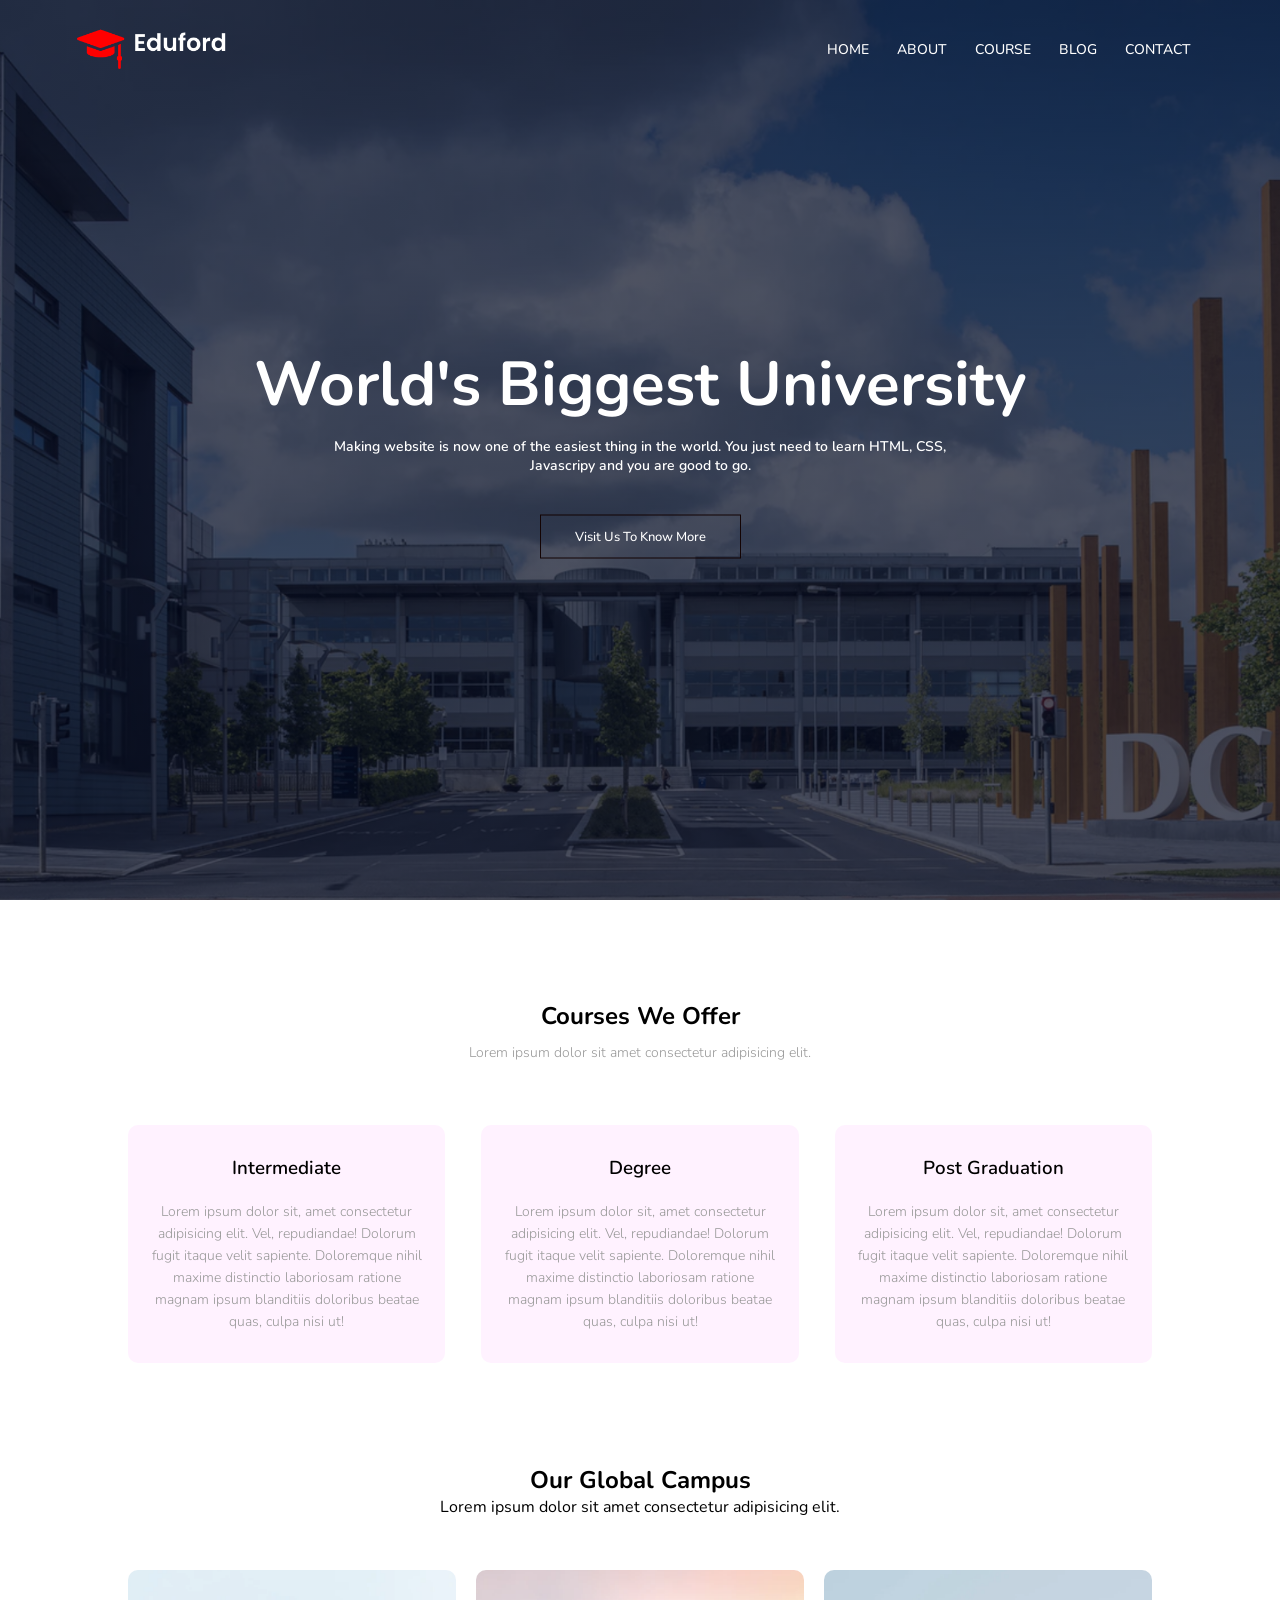
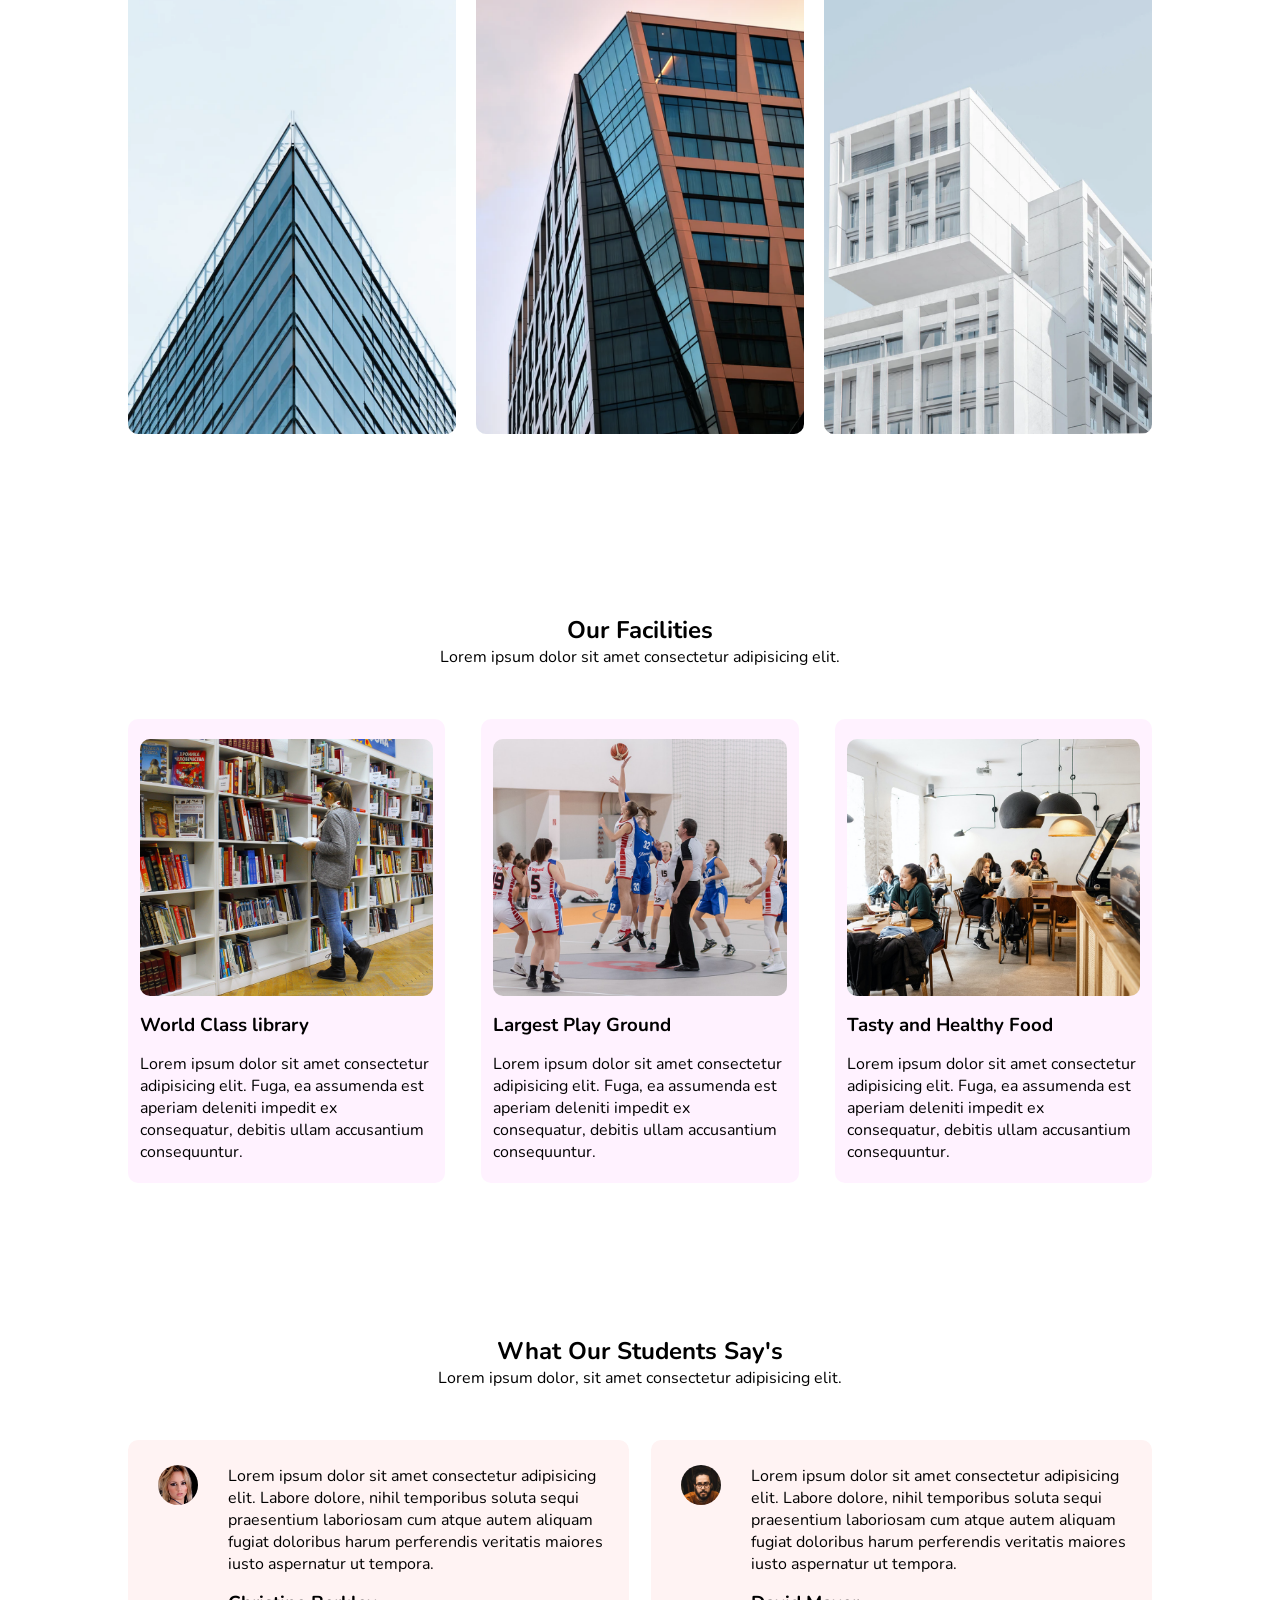
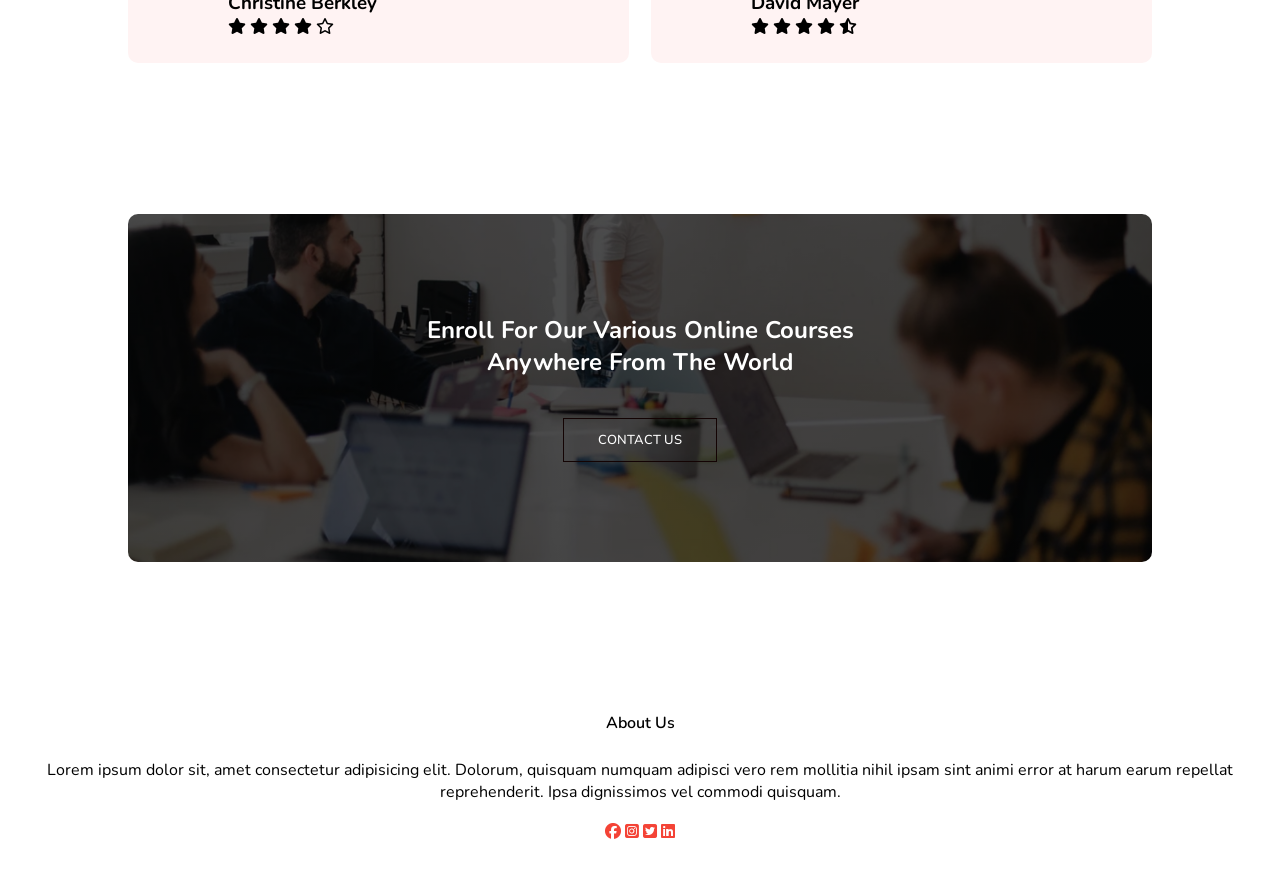
<file: index.html>
<!DOCTYPE html>
<html lang="en">
<head>
    <meta charset="UTF-8">
    <meta name="viewport" content="width=device-width, initial-scale=1.0">
    <link rel="preconnect" href="https://fonts.googleapis.com">
    <link rel="preconnect" href="https://fonts.gstatic.com" crossorigin>
    <link href="https://fonts.googleapis.com/css2?family=Nunito:ital@0;1&display=swap" rel="stylesheet">
    <link href="https://fonts.googleapis.com/css2?family=Nunito:ital,wght@0,700;1,700&display=swap" rel="stylesheet">
    <link href="https://fonts.googleapis.com/css2?family=Nunito:ital,wght@0,600;1,600&display=swap" rel="stylesheet">
    <link href="https://fonts.googleapis.com/css2?family=Nunito:ital,wght@0,500;1,500&display=swap" rel="stylesheet">
    <link rel="stylesheet" href="https://cdnjs.cloudflare.com/ajax/libs/font-awesome/6.7.2/css/all.min.css" integrity="sha512-Evv84Mr4kqVGRNSgIGL/F/aIDqQb7xQ2vcrdIwxfjThSH8CSR7PBEakCr51Ck+w+/U6swU2Im1vVX0SVk9ABhg==" crossorigin="anonymous" referrerpolicy="no-referrer" />
    <title>University Website</title>
    <link rel="stylesheet" href="style.css">
</head>
<body>
    <section class="header">
        <nav class="nav-icons">
            <a href="index.html"><img src="./eduford_img/logo.png"></a>
            <div class="nav-links" id="navLinks">
                <i class="fa-solid fa-xmark" onclick="hideMenu()"></i>
                <ul>
                    <li><a href="index.html">HOME</a></li>
                    <li><a href="About.html">ABOUT</a></li>
                    <li><a href="course.html">COURSE</a></li>
                    <li><a href="Blog.html">BLOG</a></li>
                    <li><a href="contact.html">CONTACT</a></li>
                </ul>
            </div>
            <i class="fa-solid fa-bars" onclick="showMenu()"></i>
        </nav>
        <div class="text-box">
            <h1>World's Biggest University</h1>
            <p>Making website is now one of the easiest thing in the world. 
                You just need to learn HTML, CSS, <br> Javascripy and you are good to go.</p>
            <a href="" class="hero-btn">Visit Us To Know More</a>
        </div>
    </section>

    <section class="course">
        <h1>Courses We Offer</h1>
        <P>Lorem ipsum dolor sit amet consectetur adipisicing elit.</P>
        <div class="row">
            <div class="course-col">
                <h3>Intermediate</h3>
                <p>Lorem ipsum dolor sit, amet consectetur adipisicing elit. Vel, repudiandae! Dolorum 
                    fugit itaque velit sapiente. Doloremque nihil maxime distinctio laboriosam
                    ratione magnam ipsum blanditiis doloribus beatae quas, culpa nisi ut!</p>
            </div>
            <div class="course-col">
                <h3>Degree</h3>
                <p>Lorem ipsum dolor sit, amet consectetur adipisicing elit. Vel, repudiandae! Dolorum 
                    fugit itaque velit sapiente. Doloremque nihil maxime distinctio laboriosam
                    ratione magnam ipsum blanditiis doloribus beatae quas, culpa nisi ut!</p>
            </div>
            <div class="course-col">
                <h3>Post Graduation</h3>
                <p>Lorem ipsum dolor sit, amet consectetur adipisicing elit. Vel, repudiandae! Dolorum 
                    fugit itaque velit sapiente. Doloremque nihil maxime distinctio laboriosam
                    ratione magnam ipsum blanditiis doloribus beatae quas, culpa nisi ut!</p>
            </div>
        </div>
    </section>

    <section class="campus">
        <h1>Our Global Campus</h1>
        <P>Lorem ipsum dolor sit amet consectetur adipisicing elit.</P>

        <div class="row">
            <div class="campus-col">
                <img src="./eduford_img/london.png">
                <div class="layer">
                    <h3>LONDON</h3>
                </div>
            </div>
            <div class="campus-col">
                <img src="./eduford_img/newyork.png">
                <div class="layer">
                    <h3>NEW YORK</h3>
                </div>
            </div>
            <div class="campus-col">
                <img src="./eduford_img/washington.png">
                <div class="layer">
                    <h3>WASHINGTON</h3>
                </div>
            </div>
        </div>
    </section>

    <section class="facilities">
        <h1>Our Facilities</h1>
        <p>Lorem ipsum dolor sit amet consectetur adipisicing elit.</p>
        <div class="row">
            <div class="facilities-col">
                <img src="./eduford_img/library.png">
                <h3>World Class library</h3>
                <p>Lorem ipsum dolor sit amet consectetur adipisicing elit. Fuga, ea assumenda est aperiam deleniti impedit ex consequatur, debitis ullam accusantium consequuntur.</p>
            </div>
            <div class="facilities-col">
                <img src="./eduford_img/basketball.png">
                <h3>Largest Play Ground</h3>
                <p>Lorem ipsum dolor sit amet consectetur adipisicing elit. Fuga, ea 
                    assumenda est aperiam deleniti impedit ex consequatur, debitis ullam 
                            accusantium consequuntur.</p>
            </div>
            <div class="facilities-col">
                <img src="./eduford_img/cafeteria.png">
                <h3>Tasty and Healthy Food</h3>
                <p>Lorem ipsum dolor sit amet consectetur adipisicing elit. Fuga, ea 
                    assumenda est aperiam deleniti impedit ex consequatur, debitis ullam 
                            accusantium consequuntur.</p>
            </div>
        </div>
    </section>

    <section class="testinomials">
        <h1>What Our Students Say's</h1>
        <p>Lorem ipsum dolor, sit amet consectetur adipisicing elit.</p>
        <div class="row">
            <div class="testinomial-col">
                <img src="./eduford_img/user1.jpg">
                <div>
                    <p>Lorem ipsum dolor sit amet consectetur adipisicing elit. 
                    Labore dolore, nihil temporibus soluta sequi praesentium laboriosam 
                    cum atque autem aliquam fugiat doloribus harum perferendis veritatis 
                    maiores iusto aspernatur ut tempora.</p>
                    <h3>Christine Berkley</h3>
                    <i class="fa-solid fa-star"></i>
                    <i class="fa-solid fa-star"></i>
                    <i class="fa-solid fa-star"></i>
                    <i class="fa-solid fa-star"></i>
                    <i class="fa-regular fa-star"></i>
                </div>
            </div>
            <div class="testinomial-col">
                <img src="./eduford_img/user2.jpg">
                <div>
                    <p>Lorem ipsum dolor sit amet consectetur adipisicing elit. 
                    Labore dolore, nihil temporibus soluta sequi praesentium laboriosam 
                    cum atque autem aliquam fugiat doloribus harum perferendis veritatis 
                    maiores iusto aspernatur ut tempora.</p>
                    <h3>David Mayer</h3>
                    <i class="fa-solid fa-star"></i>
                    <i class="fa-solid fa-star"></i>
                    <i class="fa-solid fa-star"></i>
                    <i class="fa-solid fa-star"></i>
                    <i class="fa-solid fa-star-half-stroke"></i>
                </div>
            </div>
        </div>
    </section>

    <section class="cta">
        <h1>Enroll For Our Various Online Courses <br> Anywhere From The World</h1>
        <a href="" class="hero-btn">CONTACT US</a>
    </section>

    <section class="footer">
        <h4>About Us</h4>
        <p>Lorem ipsum dolor sit, amet consectetur adipisicing elit. Dolorum, quisquam 
            numquam adipisci vero rem mollitia nihil ipsam sint animi error at harum earum 
            repellat reprehenderit. Ipsa dignissimos vel commodi quisquam.</p>
            <div class="icons">
                <i class="fa-brands fa-facebook"></i>
                <i class="fa-brands fa-square-instagram"></i>
                <i class="fa-brands fa-square-twitter"></i>
                <i class="fa-brands fa-linkedin"></i>
                <p></p>
            </div>
    </section>

    <script>
        var navLinks = document.getElementById("navLinks");
        function showMenu(){
            navLinks.style.right="0";
        }
        function hideMenu(){
            navLinks.style.right="-200px";
        }
    </script>
    
</body>
</html>
</file>
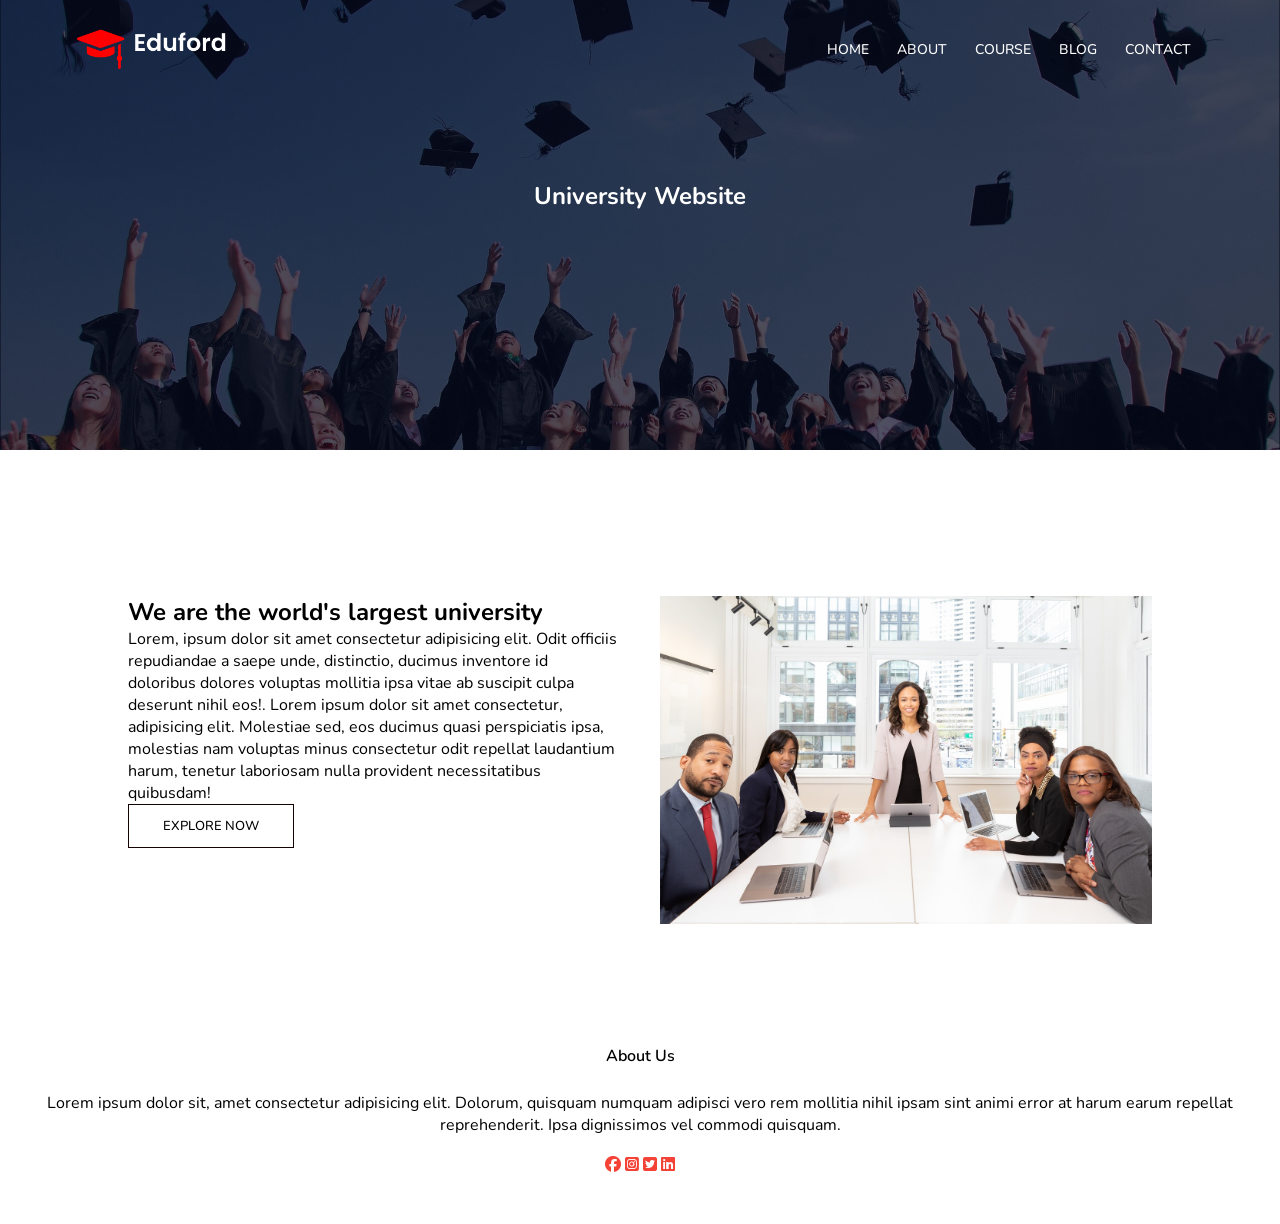
<file: About.html>
<!DOCTYPE html>
<html lang="en">
<head>
    <meta charset="UTF-8">
    <meta name="viewport" content="width=device-width, initial-scale=1.0">
    <link rel="preconnect" href="https://fonts.googleapis.com">
    <link rel="preconnect" href="https://fonts.gstatic.com" crossorigin>
    <link href="https://fonts.googleapis.com/css2?family=Nunito:ital@0;1&display=swap" rel="stylesheet">
    <link href="https://fonts.googleapis.com/css2?family=Nunito:ital,wght@0,700;1,700&display=swap" rel="stylesheet">
    <link href="https://fonts.googleapis.com/css2?family=Nunito:ital,wght@0,600;1,600&display=swap" rel="stylesheet">
    <link href="https://fonts.googleapis.com/css2?family=Nunito:ital,wght@0,500;1,500&display=swap" rel="stylesheet">
    <link rel="stylesheet" href="https://cdnjs.cloudflare.com/ajax/libs/font-awesome/6.7.2/css/all.min.css" integrity="sha512-Evv84Mr4kqVGRNSgIGL/F/aIDqQb7xQ2vcrdIwxfjThSH8CSR7PBEakCr51Ck+w+/U6swU2Im1vVX0SVk9ABhg==" crossorigin="anonymous" referrerpolicy="no-referrer" />
    <title>about</title>
    <link rel="stylesheet" href="style.css">
</head>
<body>
    <section class="sub-header">
        <nav class="nav-icons">
            <a href="index.html"><img src="./eduford_img/logo.png"></a>
            <div class="nav-links" id="navLinks">
                <i class="fa-solid fa-xmark" onclick="hideMenu()"></i>
                <ul>
                    <li><a href="index.html">HOME</a></li>
                    <li><a href="About.html">ABOUT</a></li>
                    <li><a href="course.html">COURSE</a></li>
                    <li><a href="Blog.html">BLOG</a></li>
                    <li><a href="contact.html">CONTACT</a></li>
                </ul>
            </div>
            <i class="fa-solid fa-bars" onclick="showMenu()"></i>
        </nav>
        <h1>University Website</h1>
    </section>
    <section class="about-us">
        <div class="row">
            <div class="about-col">
                <h1>We are the world's largest university</h1>
                <p>Lorem, ipsum dolor sit amet consectetur adipisicing 
                    elit. Odit officiis repudiandae a saepe unde, distinctio,
                    ducimus inventore id doloribus dolores voluptas mollitia 
                    ipsa vitae ab suscipit culpa deserunt nihil eos!. Lorem ipsum 
                    dolor sit amet consectetur, adipisicing elit. Molestiae sed,
                    eos ducimus quasi perspiciatis ipsa, molestias nam voluptas minus 
                    consectetur odit repellat laudantium harum, tenetur laboriosam 
                    nulla provident necessitatibus quibusdam!</p>
                    <a href="" class="hero-btn">EXPLORE NOW</a>
            </div>
            <div class="about-col">
                <img src="./eduford_img/about.jpg" >
            </div>
        </div>
    </section>

    <section class="footer">
        <h4>About Us</h4>
        <p>Lorem ipsum dolor sit, amet consectetur adipisicing elit. Dolorum, quisquam 
            numquam adipisci vero rem mollitia nihil ipsam sint animi error at harum earum 
            repellat reprehenderit. Ipsa dignissimos vel commodi quisquam.</p>
            <div class="icons">
                <i class="fa-brands fa-facebook"></i>
                <i class="fa-brands fa-square-instagram"></i>
                <i class="fa-brands fa-square-twitter"></i>
                <i class="fa-brands fa-linkedin"></i>
                <p></p>
            </div>
    </section>

    <script>
        var navLinks = document.getElementById("navLinks");
        function showMenu(){
            navLinks.style.right="0";
        }
        function hideMenu(){
            navLinks.style.right="-200px";
        }
    </script>
</body>
</html>
</file>
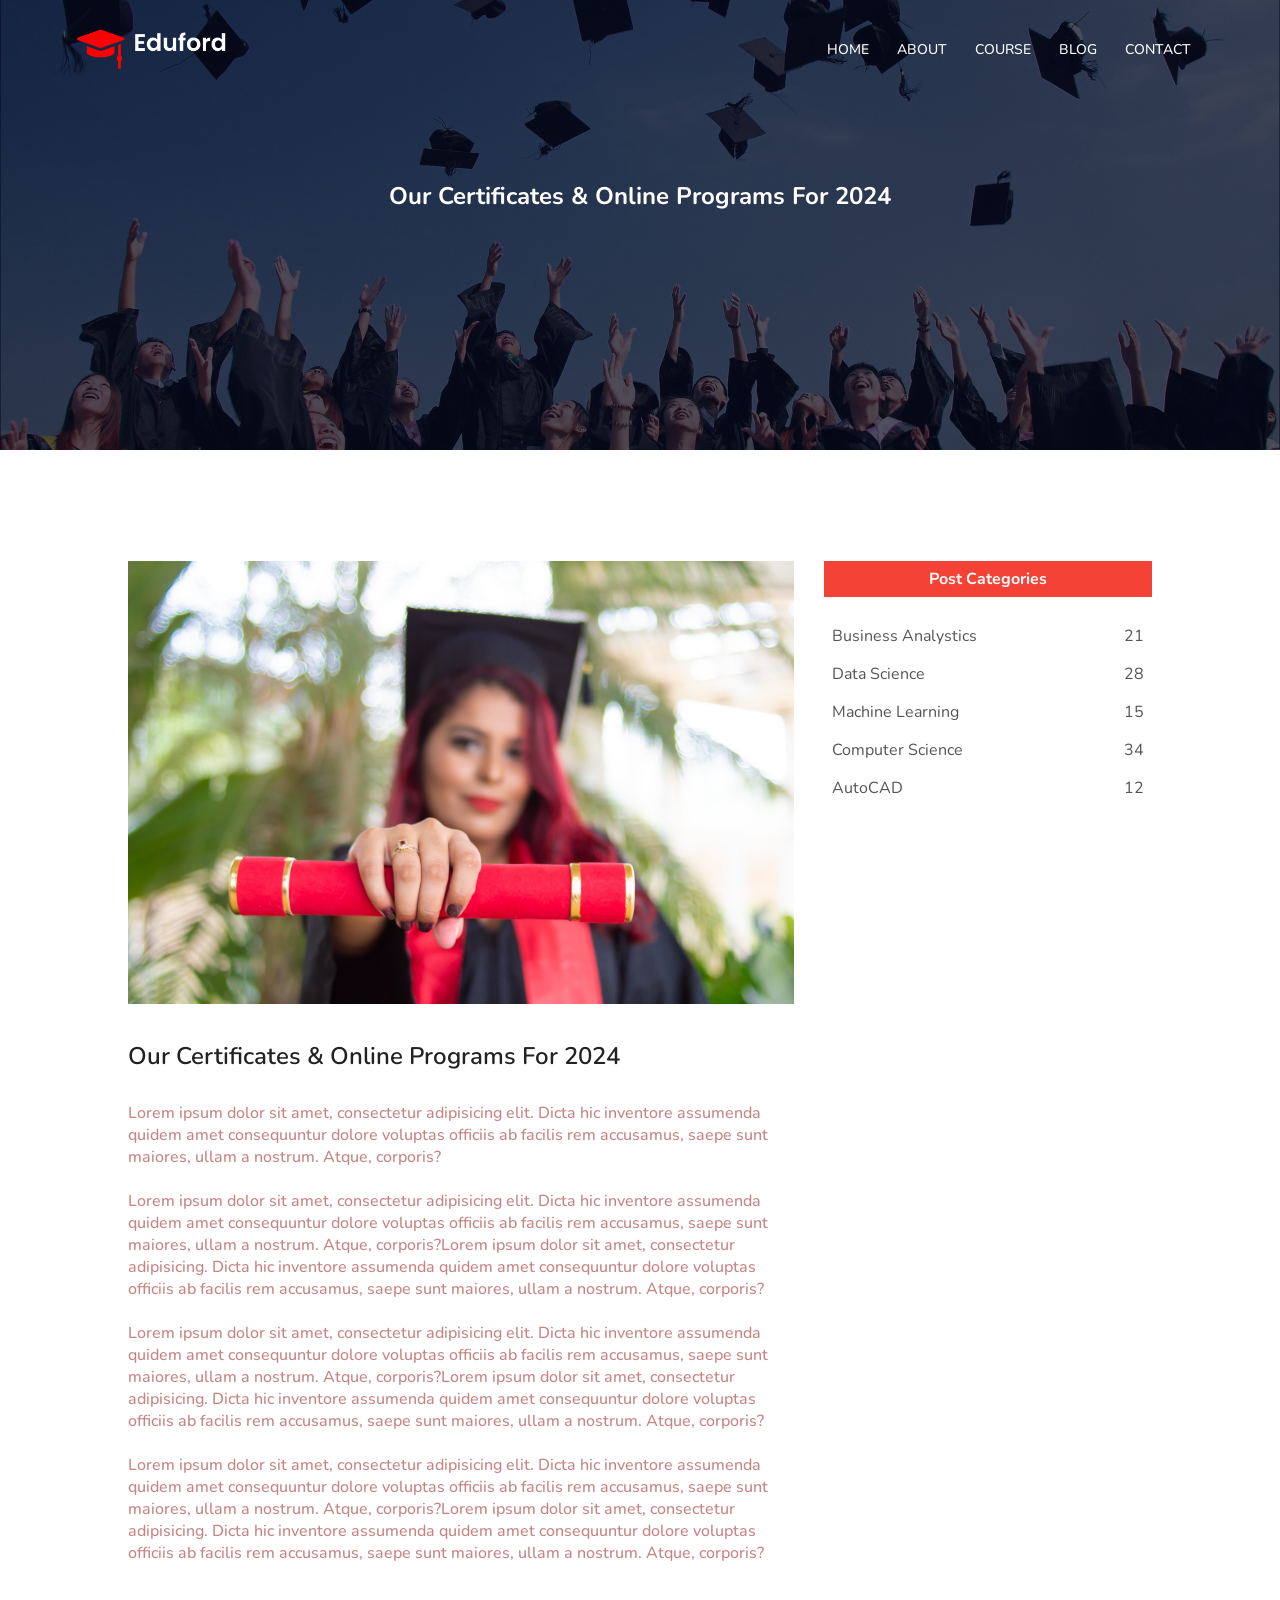
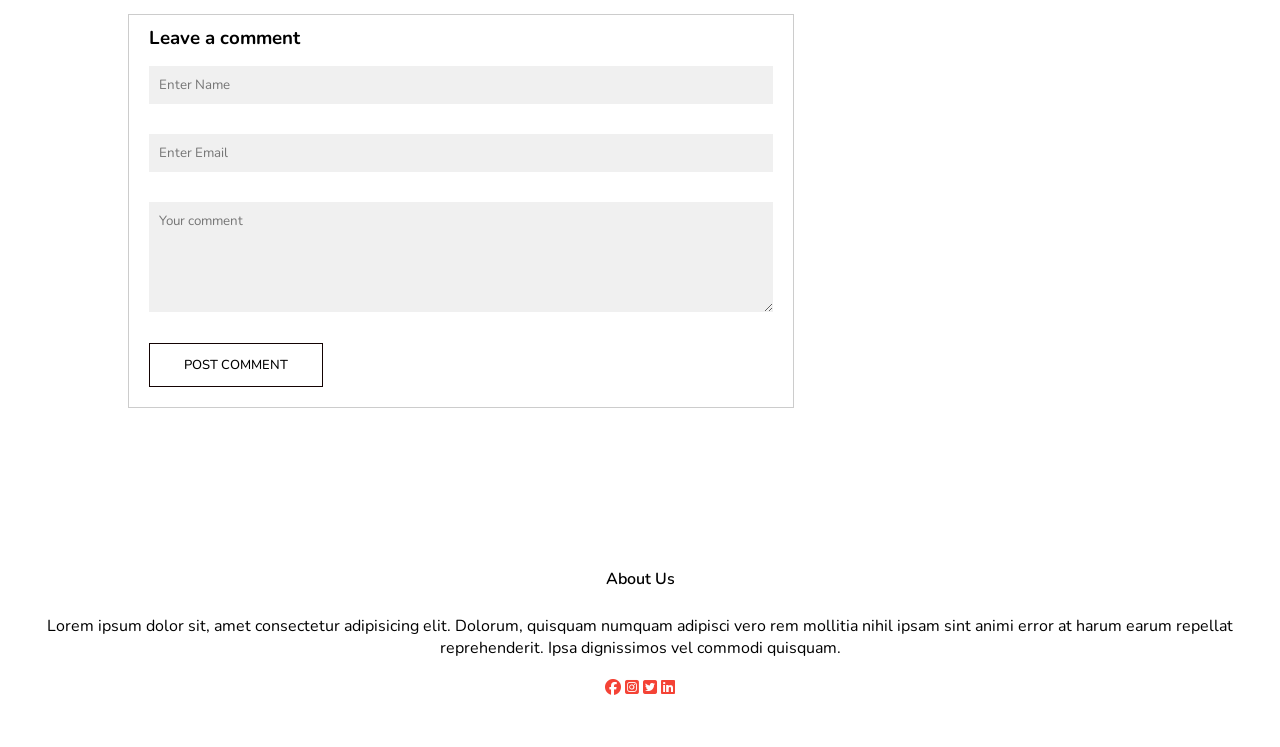
<file: Blog.html>
<!DOCTYPE html>
<html lang="en">
<head>
    <meta charset="UTF-8">
    <meta name="viewport" content="width=device-width, initial-scale=1.0">
    <link rel="preconnect" href="https://fonts.googleapis.com">
    <link rel="preconnect" href="https://fonts.gstatic.com" crossorigin>
    <link href="https://fonts.googleapis.com/css2?family=Nunito:ital@0;1&display=swap" rel="stylesheet">
    <link href="https://fonts.googleapis.com/css2?family=Nunito:ital,wght@0,700;1,700&display=swap" rel="stylesheet">
    <link href="https://fonts.googleapis.com/css2?family=Nunito:ital,wght@0,600;1,600&display=swap" rel="stylesheet">
    <link href="https://fonts.googleapis.com/css2?family=Nunito:ital,wght@0,500;1,500&display=swap" rel="stylesheet">
    <link rel="stylesheet" href="https://cdnjs.cloudflare.com/ajax/libs/font-awesome/6.7.2/css/all.min.css" integrity="sha512-Evv84Mr4kqVGRNSgIGL/F/aIDqQb7xQ2vcrdIwxfjThSH8CSR7PBEakCr51Ck+w+/U6swU2Im1vVX0SVk9ABhg==" crossorigin="anonymous" referrerpolicy="no-referrer" />
    <title>University Website</title>
    <link rel="stylesheet" href="style.css">
</head>
<body>
    <section class="sub-header">
        <nav class="nav-icons">
            <a href="index.html"><img src="./eduford_img/logo.png"></a>
            <div class="nav-links" id="navLinks">
                <i class="fa-solid fa-xmark" onclick="hideMenu()"></i>
                <ul>
                    <li><a href="index.html">HOME</a></li>
                    <li><a href="About.html">ABOUT</a></li>
                    <li><a href="course.html">COURSE</a></li>
                    <li><a href="Blog.html">BLOG</a></li>
                    <li><a href="contact.html">CONTACT</a></li>
                </ul>
            </div>
            <i class="fa-solid fa-bars" onclick="showMenu()"></i>
        </nav>
        <h1>Our Certificates & Online Programs For 2024</h1>
    </section>

    <section class="blog-content">
        <div class="row">
            <div class="blog-left">
                <img src="./eduford_img/certificate.jpg">
                <h2>Our Certificates & Online Programs For 2024</h2>
                <p>Lorem ipsum dolor sit amet, consectetur adipisicing elit. 
                    Dicta hic inventore assumenda quidem amet consequuntur dolore 
                    voluptas officiis ab facilis rem accusamus, saepe sunt maiores, 
                    ullam a nostrum. Atque, corporis?</p> <br>
                    <p>Lorem ipsum dolor sit amet, consectetur adipisicing elit. 
                    Dicta hic inventore assumenda quidem amet consequuntur dolore 
                    voluptas officiis ab facilis rem accusamus, saepe sunt maiores, 
                    ullam a nostrum. Atque, corporis?Lorem ipsum dolor sit amet, 
                    consectetur adipisicing. Dicta hic inventore assumenda quidem amet 
                    consequuntur dolore voluptas officiis ab facilis rem accusamus, saepe 
                    sunt maiores, ullam a nostrum. Atque, corporis?</p> <br>
                    <p>Lorem ipsum dolor sit amet, consectetur adipisicing elit. 
                    Dicta hic inventore assumenda quidem amet consequuntur dolore 
                    voluptas officiis ab facilis rem accusamus, saepe sunt maiores, 
                    ullam a nostrum. Atque, corporis?Lorem ipsum dolor sit amet, 
                    consectetur adipisicing. Dicta hic inventore assumenda quidem amet 
                    consequuntur dolore voluptas officiis ab facilis rem accusamus, saepe 
                    sunt maiores, ullam a nostrum. Atque, corporis?</p> <br>
                    <p>Lorem ipsum dolor sit amet, consectetur adipisicing elit. 
                    Dicta hic inventore assumenda quidem amet consequuntur dolore 
                    voluptas officiis ab facilis rem accusamus, saepe sunt maiores, 
                    ullam a nostrum. Atque, corporis?Lorem ipsum dolor sit amet, 
                    consectetur adipisicing. Dicta hic inventore assumenda quidem amet 
                    consequuntur dolore voluptas officiis ab facilis rem accusamus, saepe 
                    sunt maiores, ullam a nostrum. Atque, corporis?</p>

                    <div class="comment-box">
                        <h3>Leave a comment</h3>
                        <form action="#" class="comment-form">
                            <input type="text" placeholder="Enter Name">
                            <input type="email" placeholder="Enter Email">
                            <textarea rows="5" placeholder="Your comment"></textarea>
                            <button type="submit" class="hero-btn red-btn" style="color: black;">POST COMMENT</button>
                        </form>
                    </div>
            </div>
            <div class="blog-right">
                <h3>Post Categories</h3>
                <div>
                    <span>Business Analystics</span>
                    <span>21</span>
                </div>
                <div>
                    <span>Data Science</span>
                    <span>28</span>
                </div>
                <div>
                    <span>Machine Learning</span>
                    <span>15</span>
                </div>
                <div>
                    <span>Computer Science</span>
                    <span>34</span>
                </div>
                <div>
                    <span>AutoCAD</span>
                    <span>12</span>
                </div>
            </div>
        </div>
    </section>

    

    

    <section class="footer">
        <h4>About Us</h4>
        <p>Lorem ipsum dolor sit, amet consectetur adipisicing elit. Dolorum, quisquam 
            numquam adipisci vero rem mollitia nihil ipsam sint animi error at harum earum 
            repellat reprehenderit. Ipsa dignissimos vel commodi quisquam.</p>
            <div class="icons">
                <i class="fa-brands fa-facebook"></i>
                <i class="fa-brands fa-square-instagram"></i>
                <i class="fa-brands fa-square-twitter"></i>
                <i class="fa-brands fa-linkedin"></i>
                <p></p>
            </div>
    </section>

    <script>
        var navLinks = document.getElementById("navLinks");
        function showMenu(){
            navLinks.style.right="0";
        }
        function hideMenu(){
            navLinks.style.right="-200px";
        }
    </script>
</body>
</html>
</file>
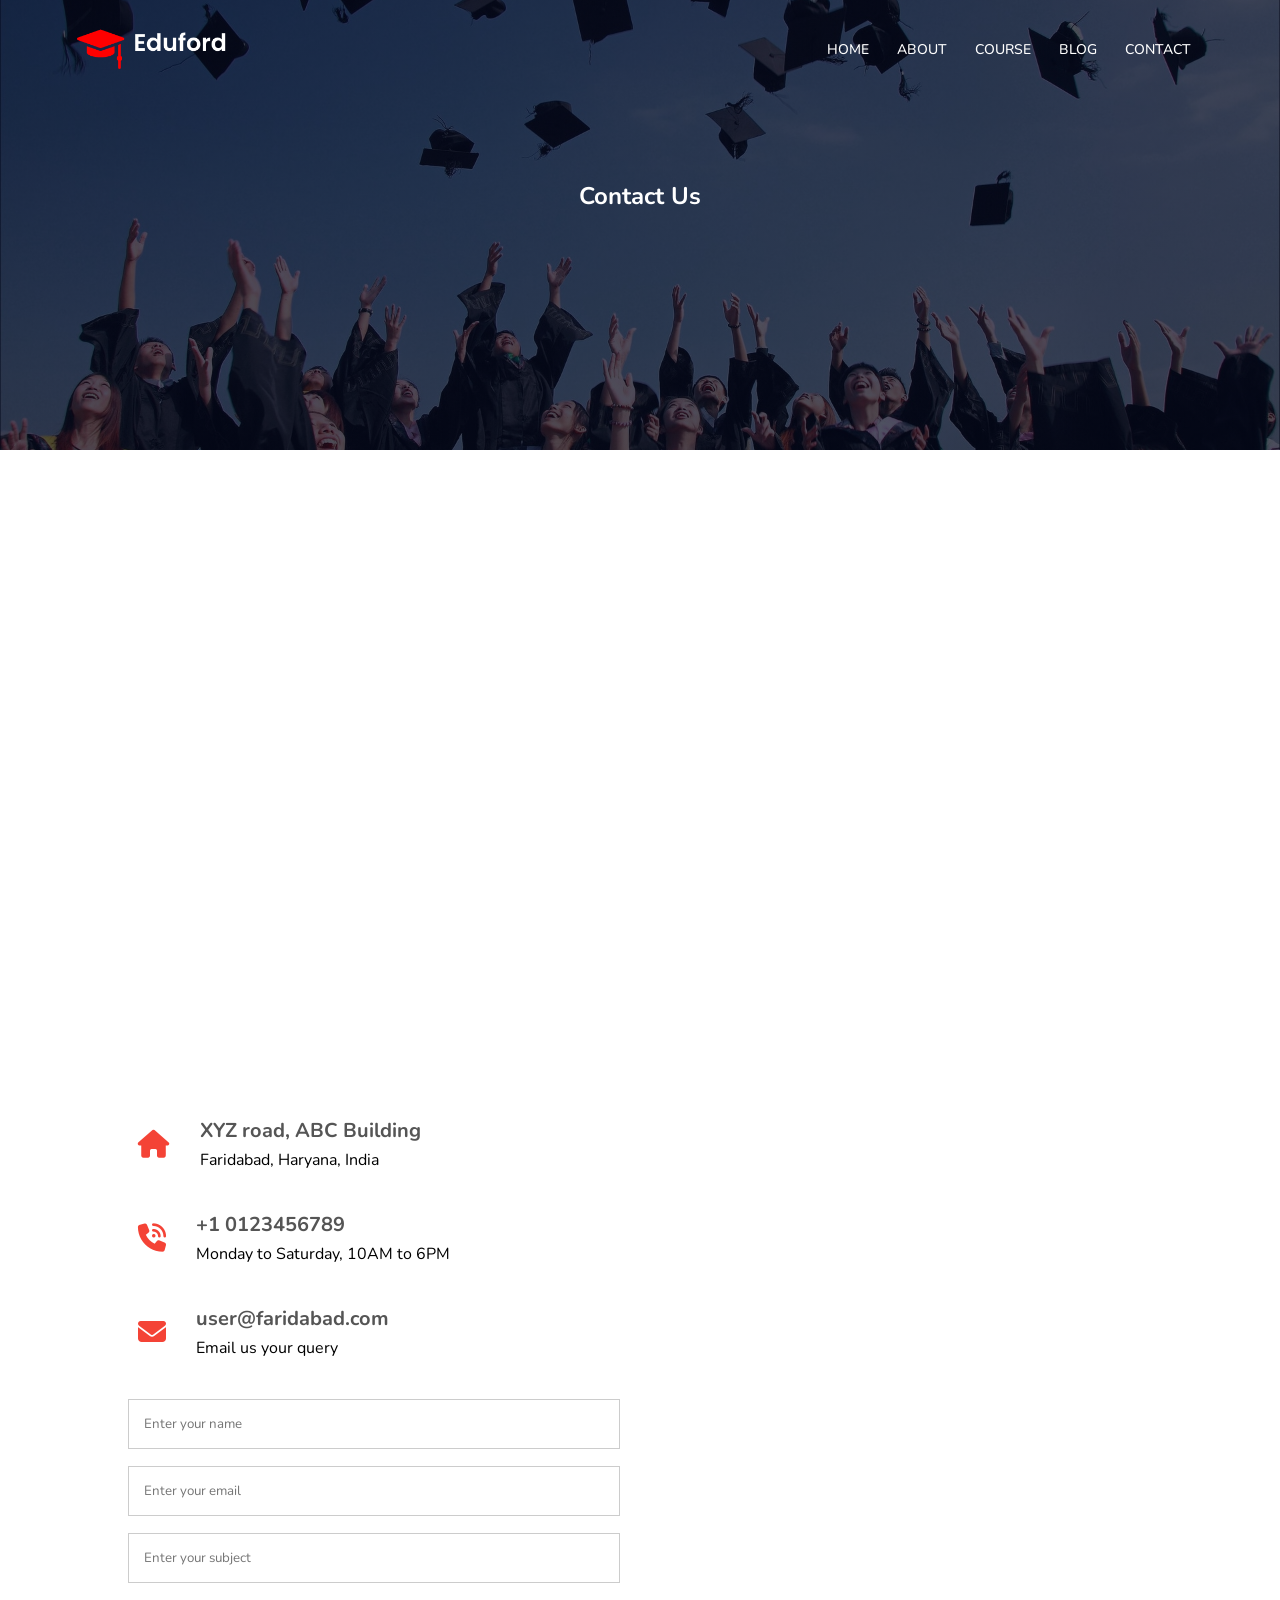
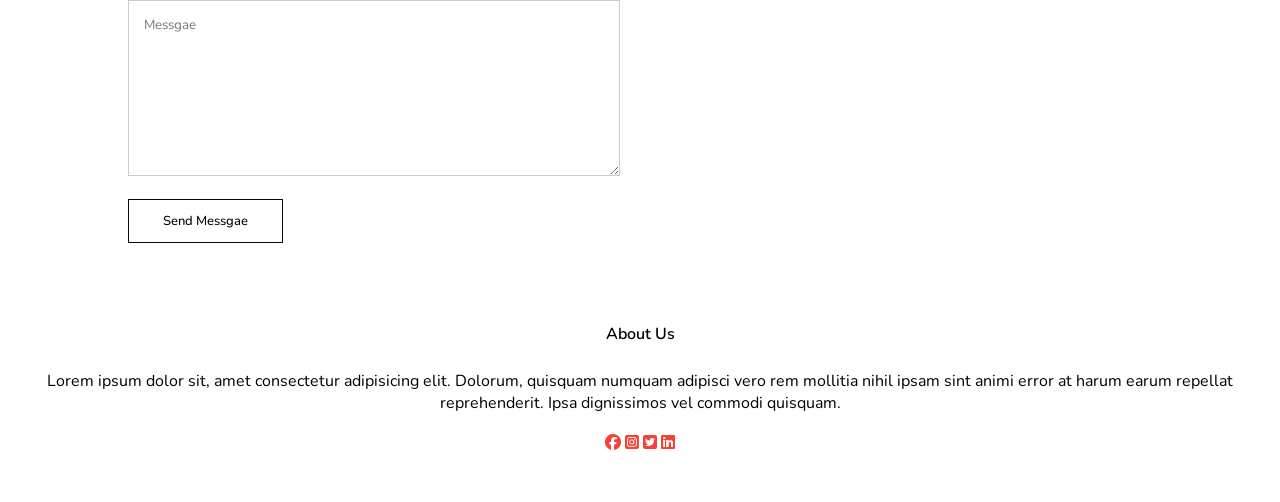
<file: contact.html>
<!DOCTYPE html>
<html lang="en">
<head>
    <meta charset="UTF-8">
    <meta name="viewport" content="width=device-width, initial-scale=1.0">
    <link rel="preconnect" href="https://fonts.googleapis.com">
    <link rel="preconnect" href="https://fonts.gstatic.com" crossorigin>
    <link href="https://fonts.googleapis.com/css2?family=Nunito:ital@0;1&display=swap" rel="stylesheet">
    <link href="https://fonts.googleapis.com/css2?family=Nunito:ital,wght@0,700;1,700&display=swap" rel="stylesheet">
    <link href="https://fonts.googleapis.com/css2?family=Nunito:ital,wght@0,600;1,600&display=swap" rel="stylesheet">
    <link href="https://fonts.googleapis.com/css2?family=Nunito:ital,wght@0,500;1,500&display=swap" rel="stylesheet">
    <link rel="stylesheet" href="https://cdnjs.cloudflare.com/ajax/libs/font-awesome/6.7.2/css/all.min.css" integrity="sha512-Evv84Mr4kqVGRNSgIGL/F/aIDqQb7xQ2vcrdIwxfjThSH8CSR7PBEakCr51Ck+w+/U6swU2Im1vVX0SVk9ABhg==" crossorigin="anonymous" referrerpolicy="no-referrer" />
    <title>University Website</title>
    <link rel="stylesheet" href="style.css">
</head>
<body>
    <section class="sub-header">
        <nav class="nav-icons">
            <a href="index.html"><img src="./eduford_img/logo.png"></a>
            <div class="nav-links" id="navLinks">
                <i class="fa-solid fa-xmark" onclick="hideMenu()"></i>
                <ul>
                    <li><a href="index.html">HOME</a></li>
                    <li><a href="About.html">ABOUT</a></li>
                    <li><a href="course.html">COURSE</a></li>
                    <li><a href="Blog.html">BLOG</a></li>
                    <li><a href="contact.html">CONTACT</a></li>
                </ul>
            </div>
            <i class="fa-solid fa-bars" onclick="showMenu()"></i>
        </nav>
        <h1>Contact Us</h1>
    </section>

    <section class="location">
        <iframe src="https://www.google.com/maps/embed?pb=!1m18!1m12!1m3!1d224612.02878109532!2d77.31907425!3d28.40226565!2m3!1f0!2f0!3f0!3m2!1i1024!2i768!4f13.1!3m3!1m2!1s0x390cdc15f5a424b1%3A0xe4f50576c850e0f2!2sFaridabad%2C%20Haryana!5e0!3m2!1sen!2sin!4v1751281563254!5m2!1sen!2sin" 
        width="600" height="450" style="border:0;" allowfullscreen="" loading="lazy" referrerpolicy="no-referrer-when-downgrade"></iframe>
    </section>
    
    <section class="contact-us">
        <div class="row">
            <div class="contact-col">
                <div>
                    <i class="fa-solid fa-house"></i>
                    <span>
                        <h5>XYZ road, ABC Building</h5>
                        <p>Faridabad, Haryana, India</p>
                    </span>
                </div>
                <div>
                    <i class="fa-solid fa-phone-volume"></i>
                    <span>
                        <h5>+1 0123456789</h5>
                        <p>Monday to Saturday, 10AM to 6PM</p>
                    </span>
                </div>
                <div>
                    <i class="fa-solid fa-envelope"></i>
                    <span>
                        <h5>user@faridabad.com</h5>
                        <p>Email us your query</p>
                    </span>
                </div>

                <form action="#">
                    <input type="text" placeholder="Enter your name" required>
                    <input type="email" placeholder="Enter your email" required>
                    <input type="text" placeholder="Enter your subject" required>
                    <textarea rows="8" placeholder="Messgae" required></textarea>
                    <button type="submit" class="hero-btn red-btn" style="color: black;">Send Messgae</button>
                </form>
            </div>
        </div>
    </section>


    <section class="footer">
        <h4>About Us</h4>
        <p>Lorem ipsum dolor sit, amet consectetur adipisicing elit. Dolorum, quisquam 
            numquam adipisci vero rem mollitia nihil ipsam sint animi error at harum earum 
            repellat reprehenderit. Ipsa dignissimos vel commodi quisquam.</p>
            <div class="icons">
                <i class="fa-brands fa-facebook"></i>
                <i class="fa-brands fa-square-instagram"></i>
                <i class="fa-brands fa-square-twitter"></i>
                <i class="fa-brands fa-linkedin"></i>
                <p></p>
            </div>
    </section>

    
    <script>
        var navLinks = document.getElementById("navLinks");
        function showMenu(){
            navLinks.style.right="0";
        }
        function hideMenu(){
            navLinks.style.right="-200px";
        }
    </script>
</body>
</html>
</file>
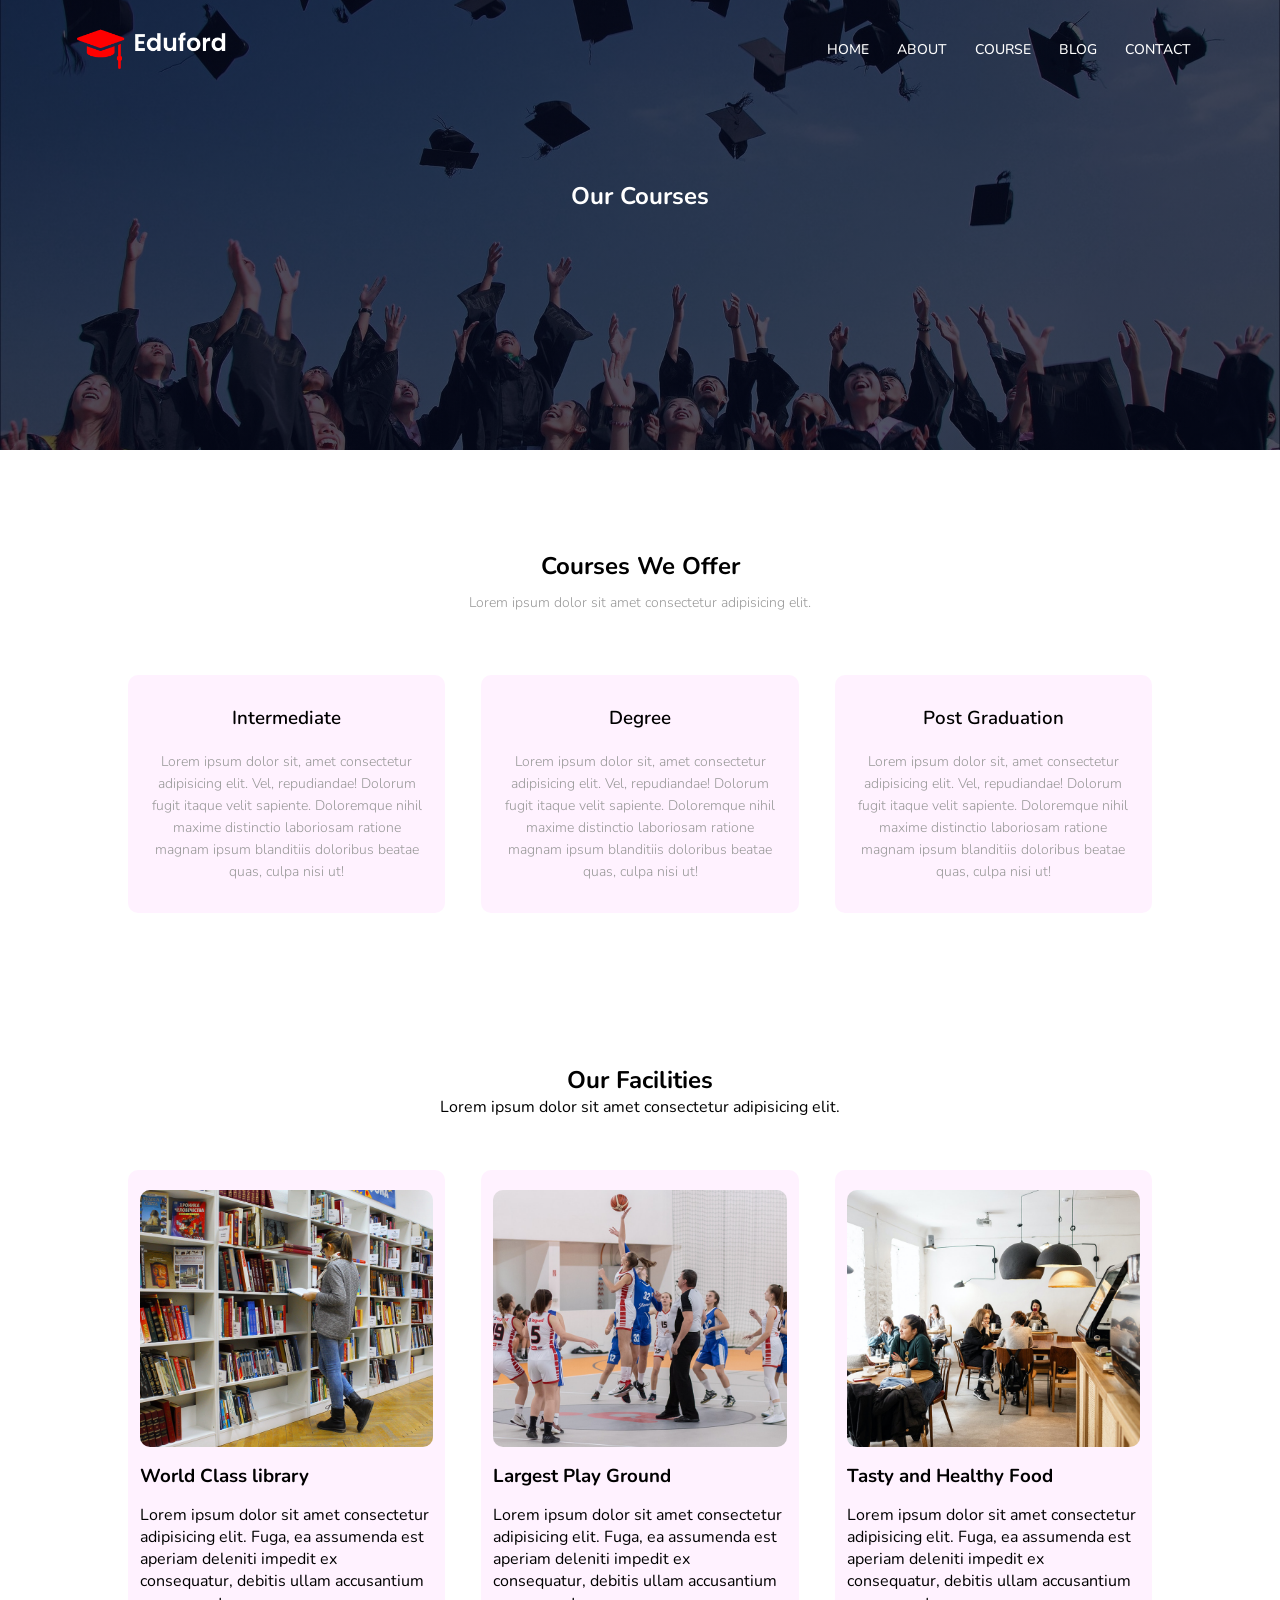
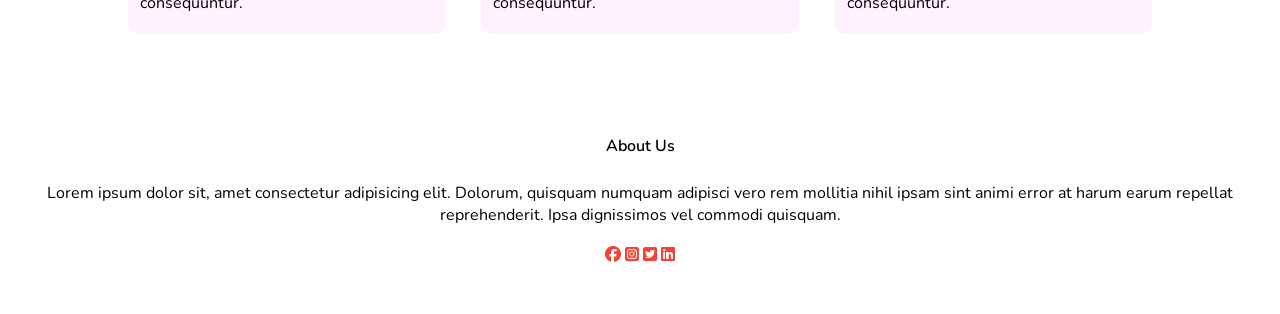
<file: course.html>
<!DOCTYPE html>
<html lang="en">
<head>
    <meta charset="UTF-8">
    <meta name="viewport" content="width=device-width, initial-scale=1.0">
    <link rel="preconnect" href="https://fonts.googleapis.com">
    <link rel="preconnect" href="https://fonts.gstatic.com" crossorigin>
    <link href="https://fonts.googleapis.com/css2?family=Nunito:ital@0;1&display=swap" rel="stylesheet">
    <link href="https://fonts.googleapis.com/css2?family=Nunito:ital,wght@0,700;1,700&display=swap" rel="stylesheet">
    <link href="https://fonts.googleapis.com/css2?family=Nunito:ital,wght@0,600;1,600&display=swap" rel="stylesheet">
    <link href="https://fonts.googleapis.com/css2?family=Nunito:ital,wght@0,500;1,500&display=swap" rel="stylesheet">
    <link rel="stylesheet" href="https://cdnjs.cloudflare.com/ajax/libs/font-awesome/6.7.2/css/all.min.css" integrity="sha512-Evv84Mr4kqVGRNSgIGL/F/aIDqQb7xQ2vcrdIwxfjThSH8CSR7PBEakCr51Ck+w+/U6swU2Im1vVX0SVk9ABhg==" crossorigin="anonymous" referrerpolicy="no-referrer" />
    <title>University Website</title>
    <link rel="stylesheet" href="style.css">
</head>
<body>
    <section class="sub-header">
        <nav class="nav-icons">
            <a href="index.html"><img src="./eduford_img/logo.png"></a>
            <div class="nav-links" id="navLinks">
                <i class="fa-solid fa-xmark" onclick="hideMenu()"></i>
                <ul>
                    <li><a href="index.html">HOME</a></li>
                    <li><a href="About.html">ABOUT</a></li>
                    <li><a href="course.html">COURSE</a></li>
                    <li><a href="Blog.html">BLOG</a></li>
                    <li><a href="contact.html">CONTACT</a></li>
                </ul>
            </div>
            <i class="fa-solid fa-bars" onclick="showMenu()"></i>
        </nav>
        <h1>Our Courses</h1>
    </section>

    <section class="course">
        <h1>Courses We Offer</h1>
        <P>Lorem ipsum dolor sit amet consectetur adipisicing elit.</P>
        <div class="row">
            <div class="course-col">
                <h3>Intermediate</h3>
                <p>Lorem ipsum dolor sit, amet consectetur adipisicing elit. Vel, repudiandae! Dolorum 
                    fugit itaque velit sapiente. Doloremque nihil maxime distinctio laboriosam
                    ratione magnam ipsum blanditiis doloribus beatae quas, culpa nisi ut!</p>
            </div>
            <div class="course-col">
                <h3>Degree</h3>
                <p>Lorem ipsum dolor sit, amet consectetur adipisicing elit. Vel, repudiandae! Dolorum 
                    fugit itaque velit sapiente. Doloremque nihil maxime distinctio laboriosam
                    ratione magnam ipsum blanditiis doloribus beatae quas, culpa nisi ut!</p>
            </div>
            <div class="course-col">
                <h3>Post Graduation</h3>
                <p>Lorem ipsum dolor sit, amet consectetur adipisicing elit. Vel, repudiandae! Dolorum 
                    fugit itaque velit sapiente. Doloremque nihil maxime distinctio laboriosam
                    ratione magnam ipsum blanditiis doloribus beatae quas, culpa nisi ut!</p>
            </div>
        </div>
    </section>

    <section class="facilities">
        <h1>Our Facilities</h1>
        <p>Lorem ipsum dolor sit amet consectetur adipisicing elit.</p>
        <div class="row">
            <div class="facilities-col">
                <img src="./eduford_img/library.png">
                <h3>World Class library</h3>
                <p>Lorem ipsum dolor sit amet consectetur adipisicing elit. Fuga, ea assumenda est aperiam deleniti impedit ex consequatur, debitis ullam accusantium consequuntur.</p>
            </div>
            <div class="facilities-col">
                <img src="./eduford_img/basketball.png">
                <h3>Largest Play Ground</h3>
                <p>Lorem ipsum dolor sit amet consectetur adipisicing elit. Fuga, ea 
                    assumenda est aperiam deleniti impedit ex consequatur, debitis ullam 
                            accusantium consequuntur.</p>
            </div>
            <div class="facilities-col">
                <img src="./eduford_img/cafeteria.png">
                <h3>Tasty and Healthy Food</h3>
                <p>Lorem ipsum dolor sit amet consectetur adipisicing elit. Fuga, ea 
                    assumenda est aperiam deleniti impedit ex consequatur, debitis ullam 
                            accusantium consequuntur.</p>
            </div>
        </div>
    </section>


    <section class="footer">
        <h4>About Us</h4>
        <p>Lorem ipsum dolor sit, amet consectetur adipisicing elit. Dolorum, quisquam 
            numquam adipisci vero rem mollitia nihil ipsam sint animi error at harum earum 
            repellat reprehenderit. Ipsa dignissimos vel commodi quisquam.</p>
            <div class="icons">
                <i class="fa-brands fa-facebook"></i>
                <i class="fa-brands fa-square-instagram"></i>
                <i class="fa-brands fa-square-twitter"></i>
                <i class="fa-brands fa-linkedin"></i>
                <p></p>
            </div>
    </section>

    <script>
        var navLinks = document.getElementById("navLinks");
        function showMenu(){
            navLinks.style.right="0";
        }
        function hideMenu(){
            navLinks.style.right="-200px";
        }
    </script>
</body>
</html>
</file>
<file: style.css>
*{
    padding: 0;
    margin: 0;
    font-family: "Nunito", sans-serif;
}
/* SECTION-NAV */
.header{
    min-height: 100vh;
    width: 100%;
    background-color: #000;
    background-image: linear-gradient(rgba(4,9,30,0.7),rgba(4,9,30,0.7)),
    url(eduford_img/banner.png);
    background-position: center;
    background-size: cover;
    position: relative;
}

nav{
    display: flex;
    justify-content: space-between;
    align-items: center;
    padding: 2% 6%;
}

nav img{
    width: 150px;
}

.nav-links{
    flex: 1;
    text-align: right;
}

.nav-links ul li{
    list-style: none;
    display: inline-block;
    padding: 8px 12px;
    position: relative;
}

.nav-links ul li a{
    text-decoration: none;
    color: #fff;
    font-size: 14px;
    font-weight: 500;
}

.nav-links ul li::after{
    content: '';
    width: 0%;
    height: 2px;
    background: #f44336;
    display: block;
    margin: auto;
    transition: 0.5s;
}

.nav-links ul li:hover::after{
    width: 100%;
}

.text-box{
    width: 90%;
    color: #fff;
    position: absolute;
    top: 50%;
    left: 50%;
    transform: translate(-50%, -50%);
    text-align: center;
}

.text-box h1{
    font-size: 62px;
    font-weight: 700;
}

.text-box p{
    margin: 10px 0 40px;
    font-size: 14px;
    color: #fff;
    font-weight: 600;
}

.hero-btn{
    display: inline-block;
    text-decoration: none;
    color: #fff;
    border: 1px solid #130303;
    padding: 12px 34px;
    font-size: 13px;
    background: transparent;
    position: relative;
    cursor: pointer;
    font-weight: 500;
}

.hero-btn:hover{
    border: 1px solid #f44336;
    background: #f44336;
    transition: 1s;
}

.nav-icons i{
    display: none;
}

/* COURSES */
.course{
    width: 80%;
    margin: auto;
    text-align: center;
    padding-top: 100px;
}

.couuse h1{
    font-size: 36px;
    font-weight: 600;
}

.course p{
    color: #999;
    font-size: 14px;
    font-weight: 300;
    line-height: 22px;
    padding: 10px;
}

.row{
    margin-top: 5%;
    display: flex;
    justify-content: space-between;
}

.course-col{
    flex-basis: 31%;
    background: #fff2ff;
    border-radius: 10px;
    margin-bottom: 5%;
    padding: 20px 12px;
    box-sizing: border-box;
}

.course-col h3{
    text-align: center;
    font-weight: 600;
    margin: 10px 0;
}

.course-col:hover{
    box-shadow: 0 0 20px 0px rgba(0,0,0,0.4);
    transition:  ease-in-out;
}

/* campus */
.campus{
    width: 80%;
    margin: auto;
    text-align: center;
    padding: 50px;
}

.campus-col{
    flex-basis: 32%;
    border-radius: 10px;
    margin-bottom: 30px;
    position: relative;
    overflow: hidden;
}
.campus-col img{
    width: 100%;
    display: block;
}
.layer{
    background: transparent;
    height: 100%;
    width: 100%;
    position: absolute;
    top: 0 ;
    left: 0;
}
.layer:hover{
    background: rgba(226,0,0,0.6);
    box-shadow: 0 0 20px 0px rgba(0,0,0,0.6);
    transition:  ease-in;
} 

.layer  h3{
    width: 100%;
    font-weight: 500;
    color: #fff;
    font-size: 26px;
    bottom: 0;
    left: 50%;
    transform: translate(-50%);
    position: absolute;
    opacity: 0;
    transition: 0.5s;
}

.layer:hover h3{
    opacity: 1;
    bottom: 45%;
}

/* facilities */

.facilities{
    width: 80%;
    margin: auto;
    text-align: center;
    padding-top: 100px;
}

.facilities-col{
    flex-basis: 31%;
    background: #fff2ff;
    border-radius: 10px;
    margin-bottom: 5%;
    padding: 20px 12px;
    box-sizing: border-box;
    text-align: left;
}

.facilities-col img{
    width: 100%;
    border-radius: 10px;
    display: block;
}

.facilities-col p{
    padding: 0;
}

.facilities-col h3{
    text-align: left;
    margin-top: 16px;
    margin-bottom: 15px;
}

/* testinomials */

.testinomials {
    width: 80%;
    margin: auto;
    text-align: center;
    padding-top: 100px;
}

.testinomial-col{
    flex-basis: 44%;
    border-radius: 10px;
    margin-bottom: 5%;
    text-align: left;
    background: #fff3f3;
    padding: 25px;
    cursor: pointer;
    display: flex;
    justify-content: space-between;
}

.testinomial-col img{
    height: 40px;
    margin-left: 5px;
    margin-right: 30px;
    border-radius: 50%;
}

.testinomial-col p{
    padding: 0;
}

.testinomial-col h3{
    margin-top: 15px;
    text-align: left;
}

/* CTA */

.cta{
    margin: 100px auto;
    width: 80%;
    background-image: linear-gradient(rgba(0,0,0,0.7),rgba(0,0,0,0.7)),
    url(/eduford_img/banner2.jpg);
    background-position: center;
    background-size: cover;
    border-radius: 10px;
    text-align: center;
    padding: 100px 0;
}

.cta h1{
    color: #fff;
    margin-bottom: 40px;
    padding: 0;
}

/* footer */

.footer{
    width: 100%;
    text-align: center;
    padding: 30px 0;
}

.footer h4{
    margin-bottom: 25px;
    margin-top: 20px;
    font-weight: 600;
}

.icons{
    color: #f44336;
    margin: 0 13px;
    cursor: pointer;
    padding: 18px 0;
}

@media(max-width: 700px){
    .text-box h1{
        font-size: 20px;
    }
    .nav-links ul li {
        display: block;
    }
    .nav-links{
        position: fixed;
        background: #f44336;
        height: 100vh;
        width: 200px;
        top: 0;
        right: -300px;
        text-align: left;
        z-index: 2;
        transition: 1s ease-in-out;
    }
    .nav-links ul{
        padding: 5px;
    }
    .nav-icons i{
        display: block;
        color: #fff;
        margin: 10px;
        font-size: 22px;
        cursor: pointer;
    }
    .row{
        flex-direction: column;
    }
    .testinomial-col img{
        margin-left: 0px;
        margin-right: 15px;
    }
    .cta h1{
        font-size: 24px;
    }
    .sub-header h1{
        font-size: 24px; 
    }
}

/*            about us page           */

.sub-header{
    height: 50vh;
    width: 100%;
    background-image: linear-gradient(rgba(4,9,30,0.7),rgba(4,9,30,0.7)),url(./eduford_img/background.jpg);
    background-position: center;
    background-size: cover;
    text-align: center;
    color: #fff;
}

.sub-header h1{
    margin-top: 80px;
}

/* about us */

.about-us{
    width: 80%;
    margin: auto;
    padding-top: 80px;
    padding-bottom: 50px;
}

.about-col{
    flex-basis: 48%;
    padding: 30px 2px;
}

.about-col img{
    width: 100%;
}

.about-col h1{
    padding-top: 0;
}

.about-col{
    padding: 15px 0;
}

.about-col a{
    color: #000;
}

/* blog */

.blog-content{
    width: 80%;
    margin: auto;
    padding: 60px 0;
}
.blog-left{
    flex-basis: 65%;
}
.blog-left img{
    width: 100%;
}
.blog-left h2{
color: #222;
font-weight: 600;
margin: 30px 0;
}
.blog-left p{
    color: #c78484;
    padding: 0;
    font-weight: 500;
}
.blog-right{
    flex-basis: 32%;
}
.blog-right h3{
    background-color: #f44336;
    color: #fff;
    padding: 7px 0;
    font-size: 16px;
    margin-bottom: 20px;
    text-align: center;
}

.blog-right div{
    display: flex;
    align-items: center;
    justify-content: space-between;
    color: #555;
    padding: 8px;
    box-sizing: border-box;
}
.comment-box{
    border: 1px solid #ccc;
    margin: 50px 0;
    padding: 10px 20px;
}
.comment-box h3{
    text-align: left;
}
.comment-box input, .comment-box textarea{
    width: 100%;
    padding: 10px;
    margin: 15px 0;
    box-sizing: border-box;
    border: none;
    outline: none;
    background: #f0f0f0;
}
.comment-box button{
    margin: 10px 0;
}

/* contact us page */
.location{
    width: 100%;
    margin: auto;
    padding: 80px 0;  
}
.location iframe{
    width: 100%;
}
.contact-us{
    width: 80%;
    margin: auto;
}
.contact-col{
    flex-basis: 48%;
    margin-bottom: 30px;
}
.contact-col div{
    display: flex;
    align-items: center;
    margin-bottom: 40px;
}
.contact-col div i{
    font-size: 28px;
    color: #f44336;
    margin: 10px;
    margin-right: 30px;
}
.contact-col div p{
    padding: 0;
}
.contact-col div h5{
    font-size: 20px;
    margin-bottom: 5px;
    color: #555;
    font-weight: 400px;
}
.contact-col input, .contact-col textarea{
    width: 100%;
    padding: 15px;
    margin-bottom: 17px;
    outline: none;
    border: 1px solid #ccc;
    box-sizing: border-box;
}
</file>
